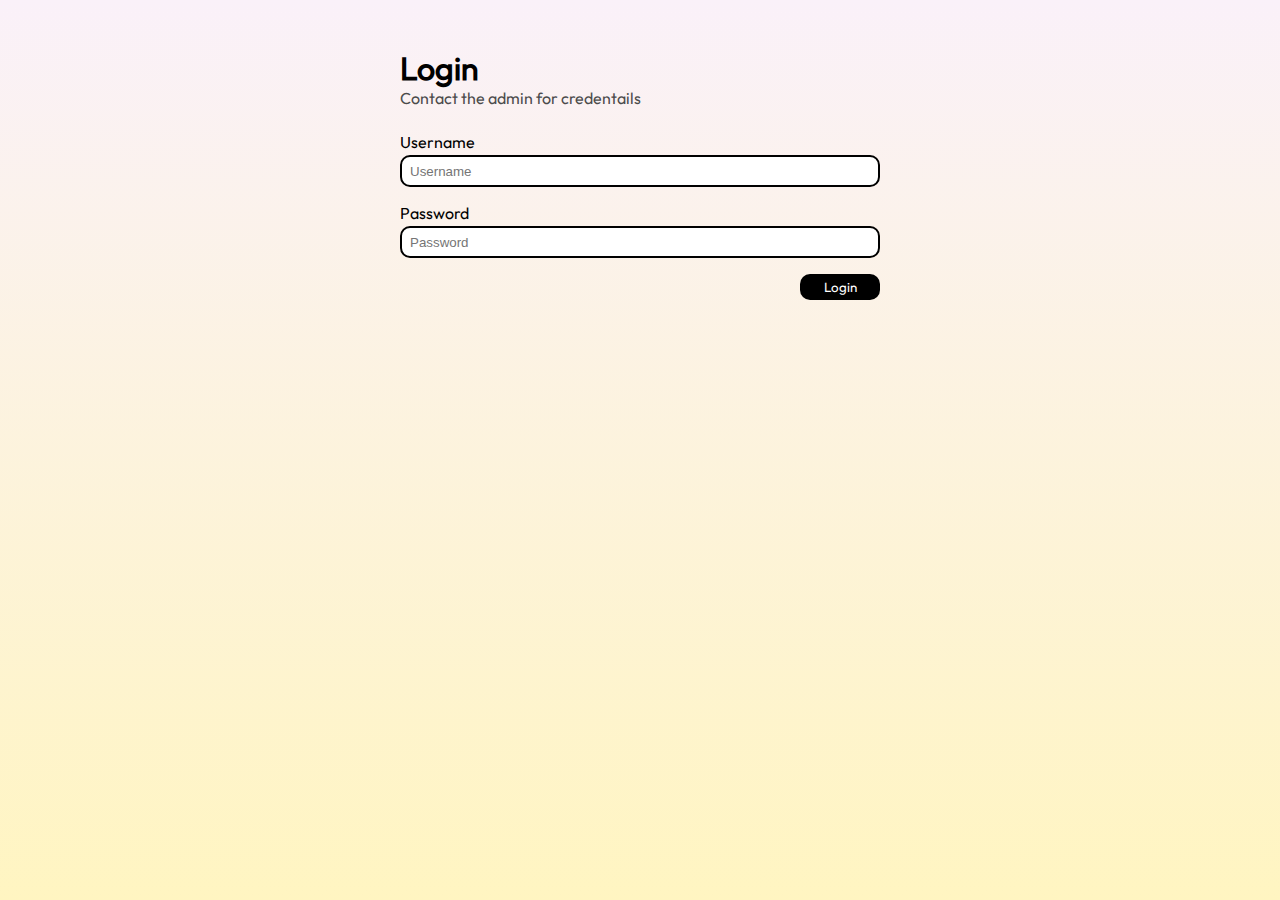
<file: frontend/login.html>
<!DOCTYPE html>
<html>
<head>
  <link rel="stylesheet" href="login.css">
  <link rel="stylesheet" href="base.css">
  <title>Login</title>
  <meta name="viewport" content="width=device-width, initial-scale=1"> 
  <script src="login.js"></script>
</head>
<body>

<div class="main-content">
  <h1 class="header">Login</h1>
  <p class="help-text">Contact the admin for credentails</p>
  <form id="login-form" onsubmit="return login()">
         <p id="error-text">Invalid username/password</p>
         <label for="username" class="login-label">Username</label>
         <input class="input-field" id="username" placeholder="Username"/>
         <label for="password" class="login-label">Password</label>
         <input class="input-field" id="password" type="password" placeholder="Password"/>

         <button type="submit" class="login-button">Login</button>
  </form>
</div>

</body>
</html>
</file>
<file: frontend/login.css>
#login-form {
  margin-top: 1.5rem;
}

.login-label {
  margin-bottom: 0.2rem;
  display: block;
}

.login-button {
  color: white;
  font-family: Outfit;
  padding: 0.3rem;
  width: 5rem;

  background: #000000;
  border-radius: 10px;
  border-width: 0;
  float: right;
}
</file>
<file: frontend/base.css>
@font-face {
  font-family: 'Outfit';
  font-style: normal;
  font-weight: 400;
  font-display: swap;
  src: url(fonts/normal.woff2) format('woff2');
  unicode-range: U+0100-02AF, U+0304, U+0308, U+0329, U+1E00-1E9F, U+1EF2-1EFF, U+2020, U+20A0-20AB, U+20AD-20C0, U+2113, U+2C60-2C7F, U+A720-A7FF;
}
/* latin */
@font-face {
  font-family: 'Outfit';
  font-style: normal;
  font-weight: 400;
  font-display: swap;
  src: url(fonts/normal-latin.woff2) format('woff2');
  unicode-range: U+0000-00FF, U+0131, U+0152-0153, U+02BB-02BC, U+02C6, U+02DA, U+02DC, U+0304, U+0308, U+0329, U+2000-206F, U+2074, U+20AC, U+2122, U+2191, U+2193, U+2212, U+2215, U+FEFF, U+FFFD;
}

body {
  font-family: Outfit;
  background-image: linear-gradient(#FAF1F9, #FFF5C1);
  background-repeat: no-repeat;
  background-color: #FFF5C1;
  height: 100vh;
  width: 100vw;
  margin: 0;
  padding: 0;
}

.main-content {
  max-width: 30rem;
  margin: 0 auto;
  padding: 1rem;
}

.header {
  padding: 0;
  margin: 0;
  margin-top: 2rem;
}

.help-text {
  padding: 0;
  margin: 0;
    color: #4B4B4B;
}

.input-field {
  box-sizing: border-box;

  display: block;
  width: 100%;
  max-width: 30rem;
  height: 2rem;
  padding: 0.5rem;
  margin-bottom: 1rem;

  background: #FFFFFF;
  border: 2px solid #000000;
  border-radius: 10px;
}

.input-field:focus {
  outline: none;
}

#error-text {
  color: red;
  display: none;
}
</file>
